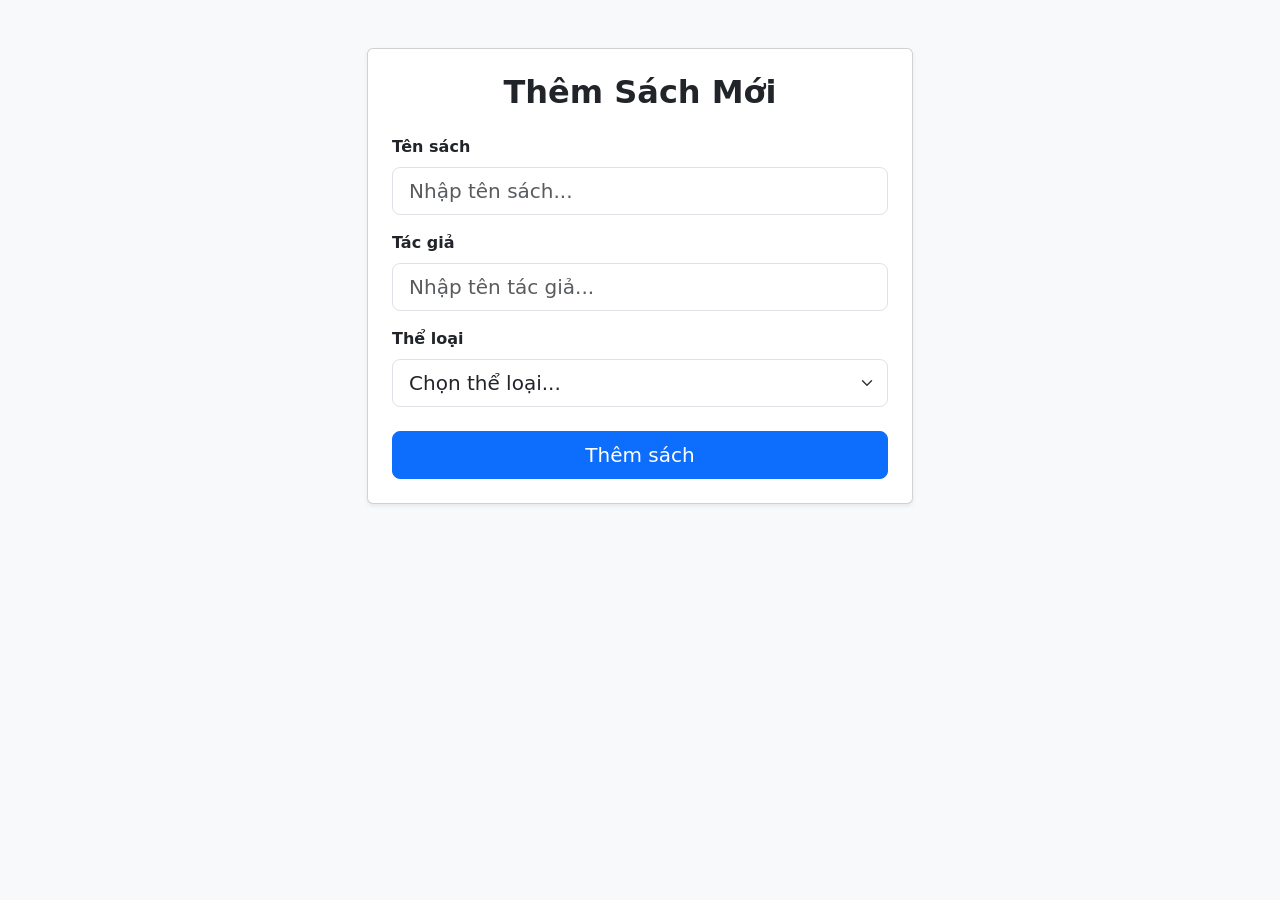
<file: bt05/index.html>
<!DOCTYPE html>
<html lang="vi">
<head>
    <meta charset="UTF-8" />
    <meta name="viewport" content="width=device-width, initial-scale=1.0" />
    <title>Thêm sách mới</title>

    <!-- Bootstrap CSS -->
    <link
        href="https://cdn.jsdelivr.net/npm/bootstrap@5.3.3/dist/css/bootstrap.min.css"
        rel="stylesheet"
    >
</head>
<body class="bg-light">

    <div class="container py-5">
        <div class="row justify-content-center">
            <div class="col-md-8 col-lg-6">
                <div class="card shadow-sm">
                    <div class="card-body p-4">
                        <h2 class="text-center fw-bold mb-4">Thêm Sách Mới</h2>

                        <form>
                            <div class="mb-3">
                                <label for="bookName" class="form-label fw-semibold">Tên sách</label>
                                <input
                                type="text"
                                class="form-control form-control-lg"
                                id="bookName"
                                placeholder="Nhập tên sách..."
                                >
                            </div>

                            <div class="mb-3">
                                <label for="author" class="form-label fw-semibold">Tác giả</label>
                                <input
                                type="text"
                                class="form-control form-control-lg"
                                id="author"
                                placeholder="Nhập tên tác giả..."
                                >
                            </div>

                            <div class="mb-4">
                                <label for="category" class="form-label fw-semibold">Thể loại</label>
                                <select class="form-select form-select-lg" id="category">
                                    <option selected disabled>Chọn thể loại...</option>
                                    <option>Tiểu thuyết</option>
                                    <option>Khoa học</option>
                                    <option>Kinh doanh</option>
                                    <option>Công nghệ</option>
                                </select>
                            </div>

                            <button type="submit" class="btn btn-primary btn-lg w-100">
                                Thêm sách
                            </button>
                        </form>

                    </div>
                </div>
            </div>
        </div>
    </div>

    <!-- Bootstrap JS -->
    <script
        src="https://cdn.jsdelivr.net/npm/bootstrap@5.3.3/dist/js/bootstrap.bundle.min.js"
    ></script>

</body>
</html>
</file>
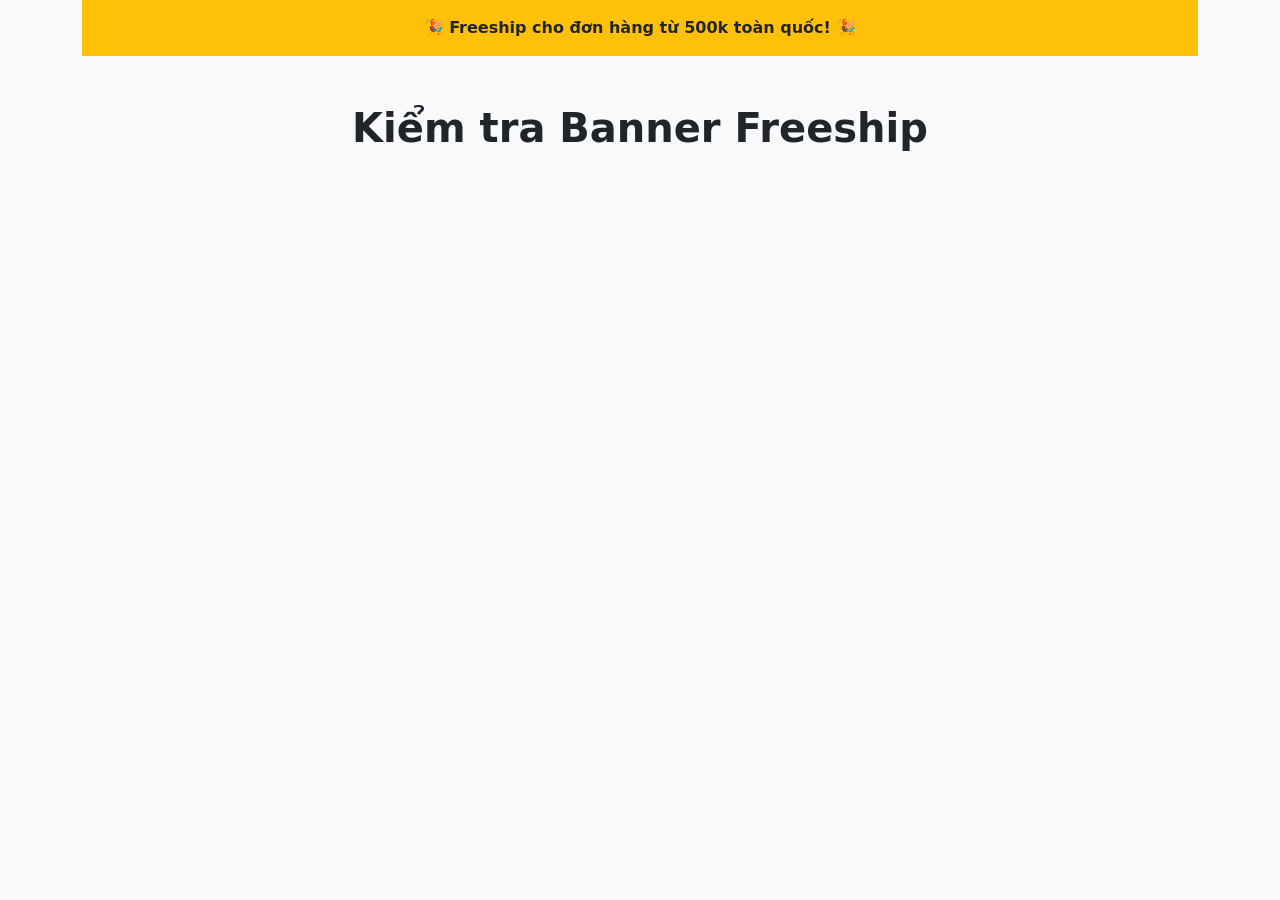
<file: bt06/index.html>
<!DOCTYPE html>
<html lang="vi">
<head>
    <meta charset="UTF-8" />
    <meta name="viewport" content="width=device-width, initial-scale=1.0" />
    <title>Banner Freeship</title>

    <link
        href="https://cdn.jsdelivr.net/npm/bootstrap@5.3.3/dist/css/bootstrap.min.css"
        rel="stylesheet"
    >
</head>
<body class="bg-light">

    <!-- Banner: ẩn mặc định, hiện từ md trở lên -->
    <div class="container">
        <div class="d-none d-md-flex justify-content-center align-items-center bg-warning py-3 px-4 fw-semibold">
            🎉 Freeship cho đơn hàng từ 500k toàn quốc! 🎉
        </div>
    </div>

    <main class="container py-5 text-center">
        <h1 class="fw-bold">Kiểm tra Banner Freeship</h1>
    </main>

    <script
        src="https://cdn.jsdelivr.net/npm/bootstrap@5.3.3/dist/js/bootstrap.bundle.min.js"
    ></script>
</body>
</html>
</file>
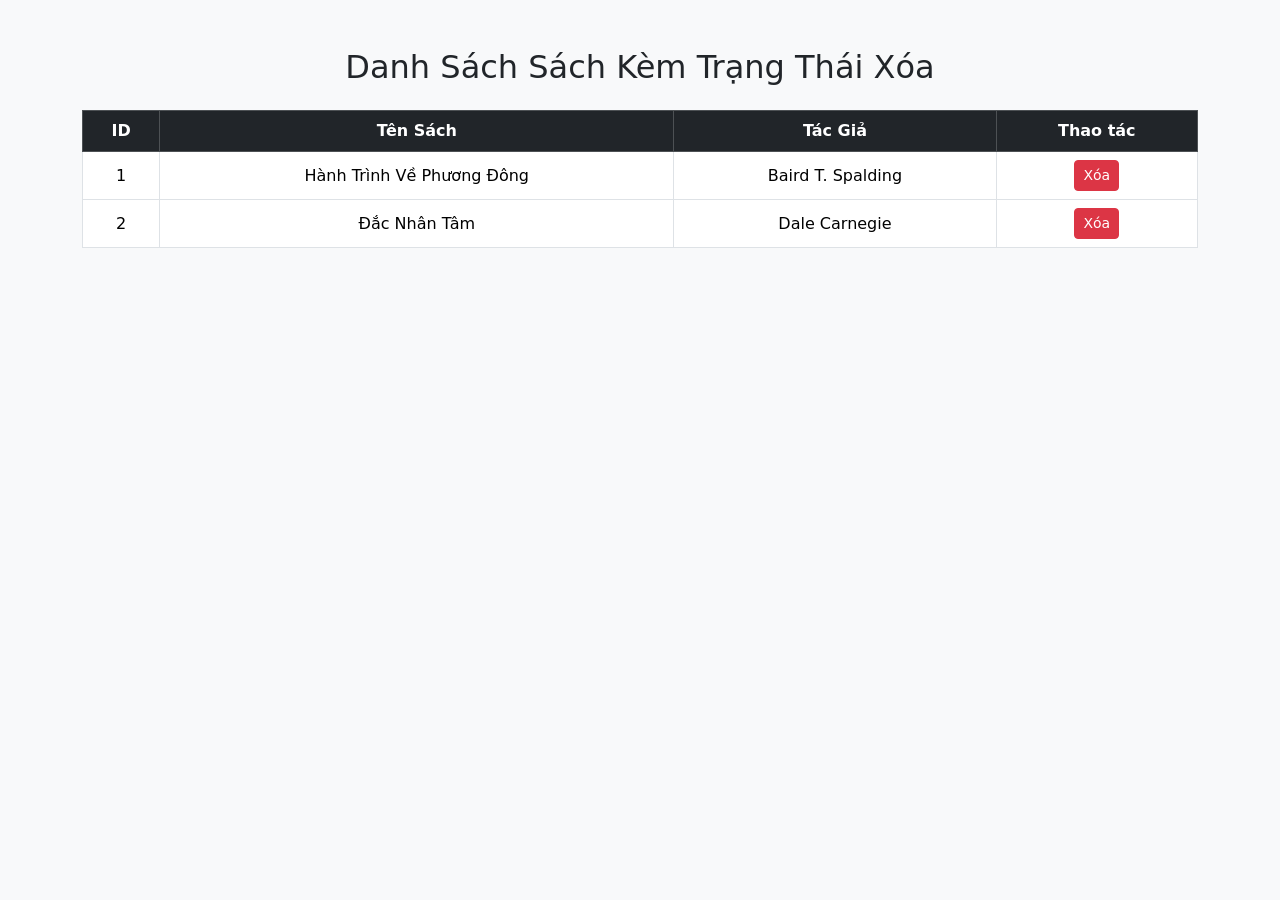
<file: bt07/index.html>
<!DOCTYPE html>
<html lang="vi">
<head>
    <meta charset="UTF-8">
    <meta name="viewport" content="width=device-width, initial-scale=1.0">
    <title>Quản lý sách</title>

    <!-- Bootstrap CSS -->
    <link href="https://cdn.jsdelivr.net/npm/bootstrap@5.3.3/dist/css/bootstrap.min.css" rel="stylesheet">
</head>

<body class="bg-light">

    <div class="container py-5">
        <h2 class="text-center mb-4">Danh Sách Sách Kèm Trạng Thái Xóa</h2>

        <table class="table table-bordered text-center align-middle">
            <thead class="table-dark">
                <tr>
                    <th>ID</th>
                    <th>Tên Sách</th>
                    <th>Tác Giả</th>
                    <th>Thao tác</th>
                </tr>
            </thead>

            <tbody>
                <tr>
                    <td>1</td>
                    <td>Hành Trình Về Phương Đông</td>
                    <td>Baird T. Spalding</td>
                    <td>
                    <button 
                        class="btn btn-danger btn-sm"
                        data-bs-toggle="modal"
                        data-bs-target="#deleteModal">
                        Xóa
                    </button>
                    </td>
                </tr>

                <tr>
                    <td>2</td>
                    <td>Đắc Nhân Tâm</td>
                    <td>Dale Carnegie</td>
                    <td>
                    <button 
                        class="btn btn-danger btn-sm"
                        data-bs-toggle="modal"
                        data-bs-target="#deleteModal">
                        Xóa
                    </button>
                    </td>
                </tr>
            </tbody>
        </table>
    </div>

    <!-- ✅ MODAL -->
    <div class="modal fade" id="deleteModal" tabindex="-1">
        <div class="modal-dialog modal-dialog-centered">
            <div class="modal-content">

                <!-- Header -->
                <div class="modal-header">
                    <h5 class="modal-title text-danger">Xác nhận xóa</h5>
                    <button type="button" class="btn-close" data-bs-dismiss="modal"></button>
                </div>

                <!-- Body -->
                <div class="modal-body">
                    Bạn có chắc chắn muốn xóa cuốn sách này? Hành động này không thể hoàn tác.
                </div>

                <!-- Footer -->
                <div class="modal-footer">
                    <button type="button" class="btn btn-secondary" data-bs-dismiss="modal">
                    Hủy
                    </button>
                    <button type="button" class="btn btn-danger">
                    Xác nhận
                    </button>
                </div>

            </div>
        </div>
    </div>

    <!-- Bootstrap JS (KHÔNG phải code của bạn) -->
    <script src="https://cdn.jsdelivr.net/npm/bootstrap@5.3.3/dist/js/bootstrap.bundle.min.js"></script>

</body>
</html>
</file>
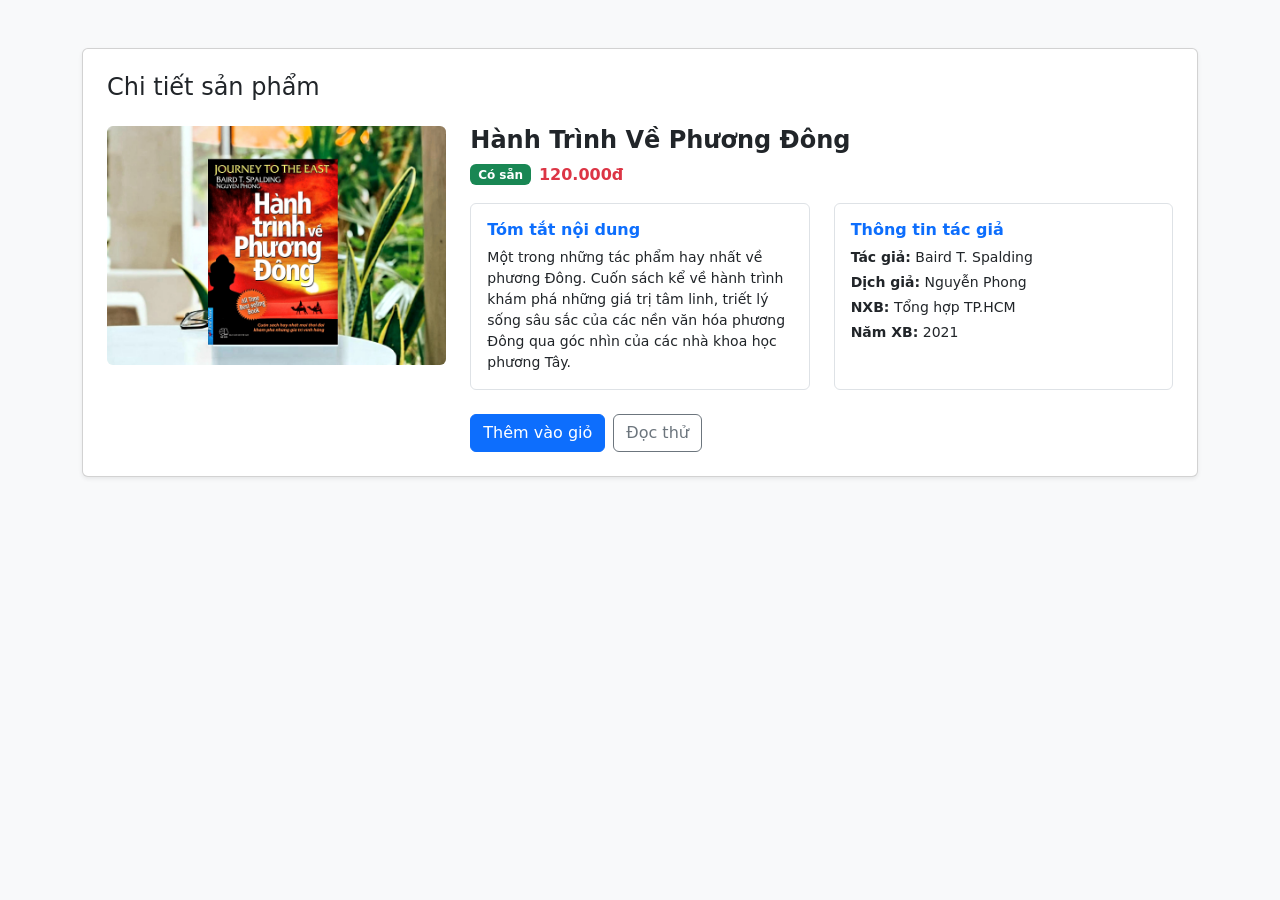
<file: bt08/index.html>
<!DOCTYPE html>
<html lang="vi">
<head>
    <meta charset="UTF-8">
    <meta name="viewport" content="width=device-width, initial-scale=1.0">
    <title>Chi tiết sản phẩm</title>

    <!-- Bootstrap -->
    <link href="https://cdn.jsdelivr.net/npm/bootstrap@5.3.3/dist/css/bootstrap.min.css" rel="stylesheet">
</head>

<body class="bg-light">

    <div class="container py-5">

        <div class="card p-4 shadow-sm">
            <h4 class="mb-4">Chi tiết sản phẩm</h4>

            <!-- ===== MAIN ROW ===== -->
            <div class="row">

                <!-- CỘT TRÁI -->
                <div class="col-md-4">
                    <img 
                    src="img/book.jpg" 
                    class="img-fluid rounded"
                    alt="Book"
                    >
                </div>

                <!-- CỘT PHẢI -->
                <div class="col-md-8">

                    <h4 class="fw-bold">Hành Trình Về Phương Đông</h4>

                    <div class="d-flex align-items-center gap-2 mb-3">
                        <span class="badge bg-success">Có sẵn</span>
                        <span class="text-danger fw-bold">120.000đ</span>
                    </div>

                    <!-- NESTING GRID -->
                    <div class="row">

                        <!-- TÓM TẮT -->
                        <div class="col-md-6">
                            <div class="border rounded p-3 h-100">
                                <h6 class="text-primary fw-bold">Tóm tắt nội dung</h6>
                                <p class="small mb-0">
                                    Một trong những tác phẩm hay nhất về phương Đông. Cuốn sách kể về
                                    hành trình khám phá những giá trị tâm linh, triết lý sống sâu sắc
                                    của các nền văn hóa phương Đông qua góc nhìn của các nhà khoa học phương Tây.
                                </p>
                            </div>
                        </div>

                        <!-- THÔNG TIN -->
                        <div class="col-md-6">
                            <div class="border rounded p-3 h-100">
                                <h6 class="text-primary fw-bold">Thông tin tác giả</h6>
                                <p class="small mb-1"><strong>Tác giả:</strong> Baird T. Spalding</p>
                                <p class="small mb-1"><strong>Dịch giả:</strong> Nguyễn Phong</p>
                                <p class="small mb-1"><strong>NXB:</strong> Tổng hợp TP.HCM</p>
                                <p class="small mb-0"><strong>Năm XB:</strong> 2021</p>
                            </div>
                        </div>

                    </div>

                    <!-- BUTTON -->
                    <div class="mt-4 d-flex gap-2">
                        <button class="btn btn-primary">Thêm vào giỏ</button>
                        <button class="btn btn-outline-secondary">Đọc thử</button>
                    </div>

                </div>
            </div>
        </div>

    </div>

</body>
</html>
</file>
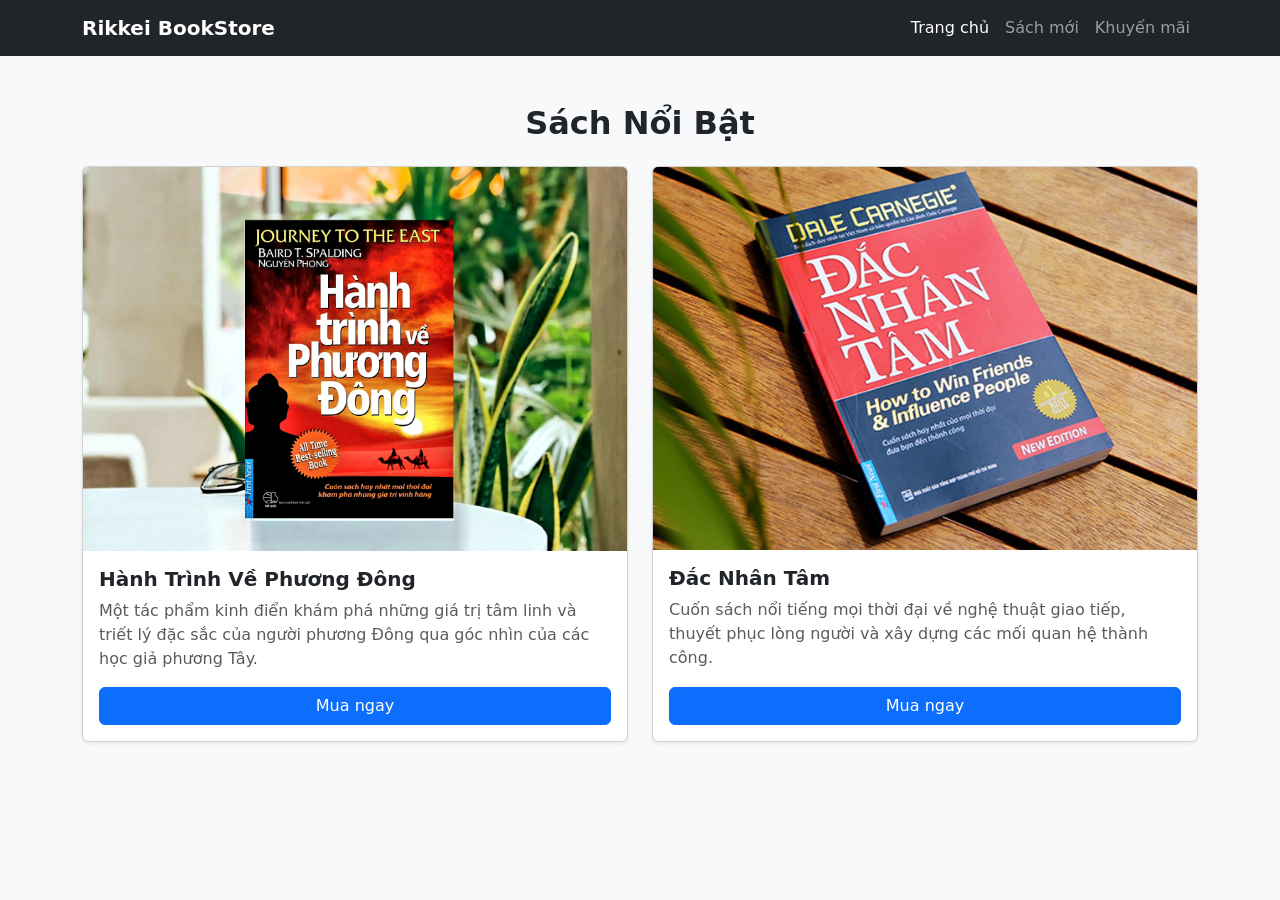
<file: bt10/index.html>
<!DOCTYPE html>
<html lang="vi">
<head>
    <meta charset="UTF-8" />
    <meta name="viewport" content="width=device-width, initial-scale=1.0" />
    <title>Rikkei BookStore</title>

    <!-- Bootstrap CSS -->
    <link
        href="https://cdn.jsdelivr.net/npm/bootstrap@5.3.3/dist/css/bootstrap.min.css"
        rel="stylesheet"
    />
</head>
<body class="bg-light">

    <!-- Navbar -->
    <nav class="navbar navbar-expand-lg navbar-dark bg-dark">
        <div class="container">
            <a class="navbar-brand fw-bold" href="#">Rikkei BookStore</a>

            <button
                class="navbar-toggler"
                type="button"
                data-bs-toggle="collapse"
                data-bs-target="#mainNavbar"
                aria-controls="mainNavbar"
                aria-expanded="false"
                aria-label="Toggle navigation"
            >
                <span class="navbar-toggler-icon"></span>
            </button>

            <div class="collapse navbar-collapse" id="mainNavbar">
                <ul class="navbar-nav ms-auto">
                    <li class="nav-item">
                        <a class="nav-link active" href="#">Trang chủ</a>
                    </li>
                    <li class="nav-item">
                        <a class="nav-link" href="#">Sách mới</a>
                    </li>
                    <li class="nav-item">
                        <a class="nav-link" href="#">Khuyến mãi</a>
                    </li>
                </ul>
            </div>
        </div>
    </nav>

    <!-- Product Section -->
    <section class="py-5">
        <div class="container">
            <h2 class="text-center fw-bold mb-4">Sách Nổi Bật</h2>

            <div class="row g-4">
                <!-- Card 1 -->
                <div class="col-12 col-md-6">
                    <div class="card h-100 shadow-sm">
                        <img
                        src="img/book1.jpg"
                        class="card-img-top"
                        alt="Hành Trình Về Phương Đông"
                        />
                        <div class="card-body d-flex flex-column">
                            <h5 class="card-title fw-bold">Hành Trình Về Phương Đông</h5>
                            <p class="card-text text-muted">
                                Một tác phẩm kinh điển khám phá những giá trị tâm linh và triết lý
                                đặc sắc của người phương Đông qua góc nhìn của các học giả phương Tây.
                            </p>

                            <button
                                class="btn btn-primary mt-auto"
                                data-bs-toggle="modal"
                                data-bs-target="#buyModal"
                            >
                                Mua ngay
                            </button>
                        </div>
                    </div>
                </div>

                <!-- Card 2 -->
                <div class="col-12 col-md-6">
                    <div class="card h-100 shadow-sm">
                        <img
                        src="img/book2.jpg"
                        class="card-img-top"
                        alt="Đắc Nhân Tâm"
                        />
                        <div class="card-body d-flex flex-column">
                            <h5 class="card-title fw-bold">Đắc Nhân Tâm</h5>
                            <p class="card-text text-muted">
                                Cuốn sách nổi tiếng mọi thời đại về nghệ thuật giao tiếp, thuyết phục
                                lòng người và xây dựng các mối quan hệ thành công.
                            </p>

                            <button
                                class="btn btn-primary mt-auto"
                                data-bs-toggle="modal"
                                data-bs-target="#buyModal"
                            >
                                Mua ngay
                            </button>
                        </div>
                    </div>
                </div>
            </div>
        </div>
    </section>

    <!-- Modal -->
    <div class="modal fade" id="buyModal" tabindex="-1" aria-hidden="true">
        <div class="modal-dialog modal-dialog-centered">
            <div class="modal-content">

                <div class="modal-header bg-success text-white">
                    <h5 class="modal-title">Thành công</h5>
                    <button
                        type="button"
                        class="btn-close btn-close-white"
                        data-bs-dismiss="modal"
                        aria-label="Close"
                    ></button>
                </div>

                <div class="modal-body">
                🎉 Đã thêm sản phẩm vào giỏ hàng thành công!
                </div>

                <div class="modal-footer">
                    <button type="button" class="btn btn-secondary" data-bs-dismiss="modal">
                        Tiếp tục mua sắm
                    </button>
                    <button type="button" class="btn btn-success">
                        Đến giỏ hàng
                    </button>
                </div>

            </div>
        </div>
    </div>

    <!-- Bootstrap JS -->
    <script
        src="https://cdn.jsdelivr.net/npm/bootstrap@5.3.3/dist/js/bootstrap.bundle.min.js"
    ></script>
</body>
</html>
</file>
